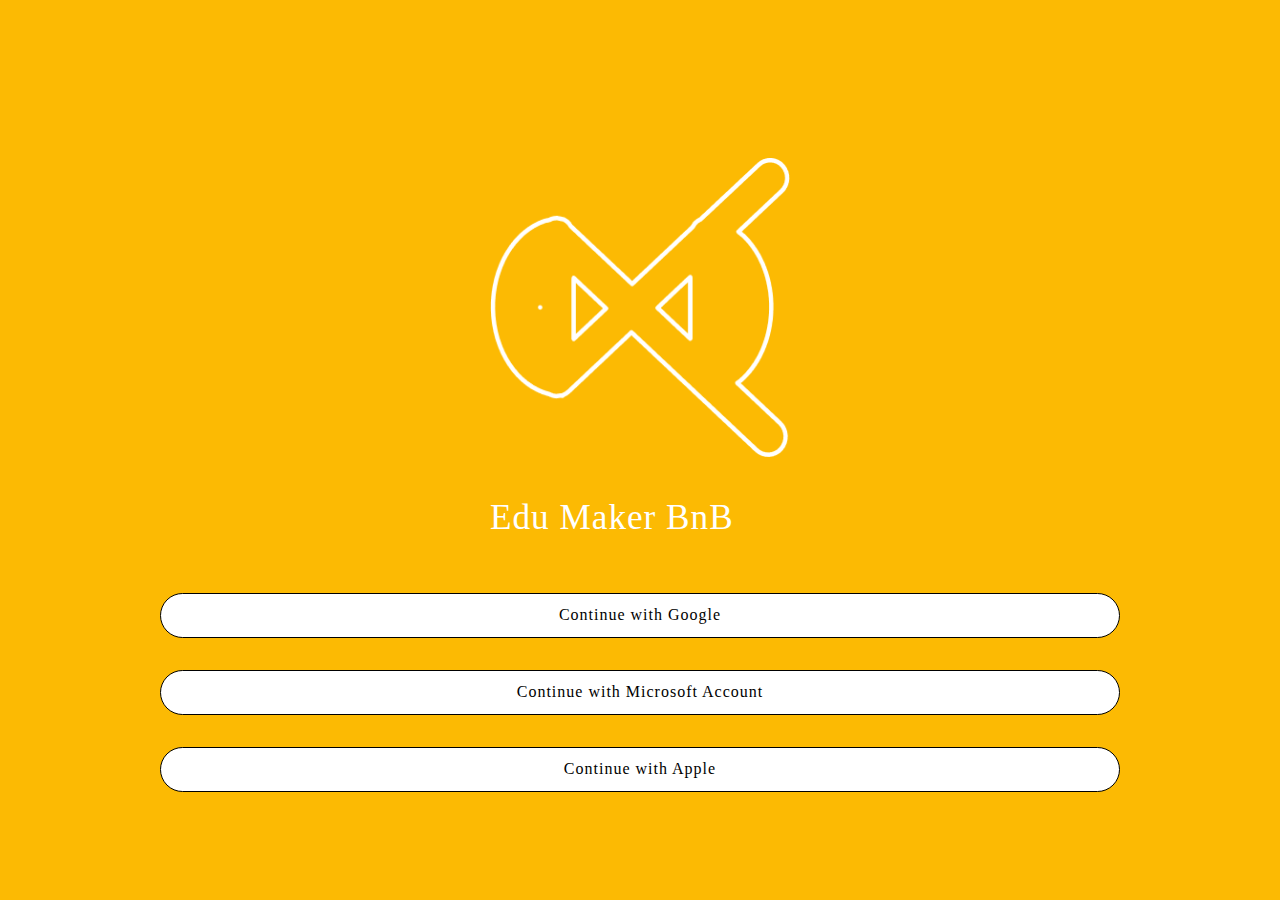
<file: index.html>
<html lang="en">
  <head>
    <meta charset="utf-8">
	<meta http-equiv="X-UA-Compatible" content="IE=edge">
	<meta name="viewport" content="width=device-width, initial-scale=1">
    <title>MakerBnB</title>
	<link rel="stylesheet" href="https://stackpath.bootstrapcdn.com/bootstrap/4.3.1/css/bootstrap.min.css" integrity="sha384-ggOyR0iXCbMQv3Xipma34MD+dH/1fQ784/j6cY/iJTQUOhcWr7x9JvoRxT2MZw1T" crossorigin="anonymous">
    <link rel="stylesheet" href="maker.css">

</head>
<body>
    <div class="c login">
        <div class="c logo">
            <div class="logo-inner"><img src="img/logo.png" alt=""></div>
            <h3 class="logo-name">Edu Maker BnB</h3>
        </div>
        <div class="w-100 c select">
            <div class="btn select-btn c"><a href="maker_map.html">Continue with Google</a></div>
            <div class="btn select-btn c"><a href="maker_map.html">Continue with Microsoft Account</a></div>
            <div class="btn select-btn c"><a href="maker_map.html">Continue with Apple</a></div>
        </div>
    </div>
  
    <script src="https://cdn.jsdelivr.net/npm/bootstrap@5.1.0/dist/js/bootstrap.bundle.min.js" integrity="sha384-U1DAWAznBHeqEIlVSCgzq+c9gqGAJn5c/t99JyeKa9xxaYpSvHU5awsuZVVFIhvj" crossorigin="anonymous">
    </script>
    <script src="https://code.jquery.com/jquery-3.6.0.min.js"></script>
    <script src="maker.js"> </script>
</body>
</html>
</file>
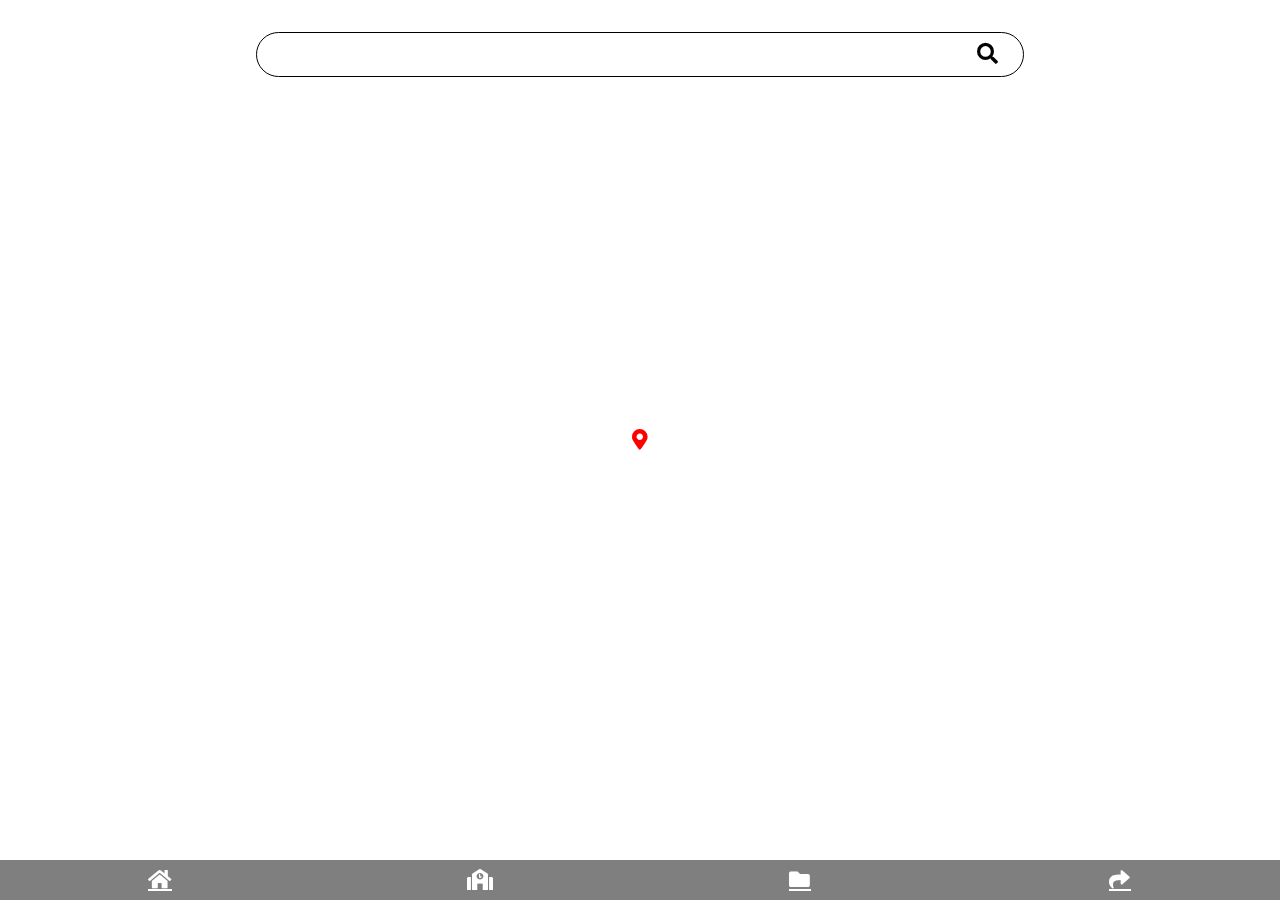
<file: maker_map.html>
<html lang="en">
  <head>
    <meta charset="utf-8">
	<meta http-equiv="X-UA-Compatible" content="IE=edge">
	<meta name="viewport" content="width=device-width, initial-scale=1">
    <title>MakerBnB</title>
	<link rel="stylesheet" href="https://cdn.jsdelivr.net/npm/bootstrap@5.1.0/dist/css/bootstrap.min.css">
    <link rel="stylesheet" href="https://cdnjs.cloudflare.com/ajax/libs/font-awesome/5.15.3/css/all.min.css">
    
    <link rel="stylesheet" href="maker.css">

</head>
<body>
    <div class="maker_map c"> 
        <iframe class="map" src="https://www.google.com/maps/embed?pb=!1m18!1m12!1m3!1d6916.955566547352!2d120.30276937045964!3d22.68730006386461!2m3!1f0!2f0!3f0!3m2!1i1024!2i768!4f13.1!3m3!1m2!1s0x346e056fdf0bfa69%3A0x21aec53e9d5ec9a6!2z6auY6ZC15bem54ef56uZ!5e0!3m2!1szh-TW!2stw!4v1698204346039!5m2!1szh-TW!2stw" allowfullscreen="" loading="lazy" referrerpolicy="no-referrer-when-downgrade"></iframe>
        <div class="search">
            <input class="search-input"/>
            <i class="fas fa-search c"></i>
        </div>
        <button class="show-info" type="button" data-bs-toggle="offcanvas" data-bs-target="#offcanvasBottom" aria-controls="offcanvasBottom"><span class="fas fa-map-marker-alt"></span>
        </button>
        <div class="offcanvas offcanvas-bottom" tabindex="-1" id="offcanvasBottom" aria-labelledby="offcanvasBottomLabel">
            <div class="offcanvas-header">
              <h5 class="offcanvas-title" id="offcanvasBottomLabel">Offcanvas bottom</h5>
              <button type="button" class="btn-close text-reset" data-bs-dismiss="offcanvas" aria-label="Close"></button>
            </div>
                <div class="information c">
                    <div class="circle">
                        <img src="img/3.webp" alt="">
                    </div>
                    <div class="content">
                        <p>設備: <span>3D列印機</span></p>
                        <p>地點: <span>ＯＯ市ＯＯ區ＯＯ路ＯＯ號</span></p>
                        <a href="reserve.html"><div class="btn c">我要預約</div></a>
                    </div>
                </div>
        </div>


        <div class="menu c">
            <div class="btn c"><a href="maker_map.html"><i class="fas c fa-home"></i></a></div>
            <div class="btn c"><a href="workshop.html"><i class="fas c fa-school"></i></a></div>
            <div class="btn c"><a href="resource_library.html"><i class="fas c fa-solid fa-folder"></i></a></div>
            <div class="btn c"><a href="shared.html"><i class="fas c fa-solid fa-share"></i></a></div>
        </div>
    </div>
   

   
    <script src="https://cdn.jsdelivr.net/npm/bootstrap@5.1.0/dist/js/bootstrap.bundle.min.js" integrity="sha384-U1DAWAznBHeqEIlVSCgzq+c9gqGAJn5c/t99JyeKa9xxaYpSvHU5awsuZVVFIhvj" crossorigin="anonymous">
    </script>
    <script src="https://code.jquery.com/jquery-3.6.0.min.js"></script>
    <script src="maker.js"> </script>
</body>
</html>
</file>
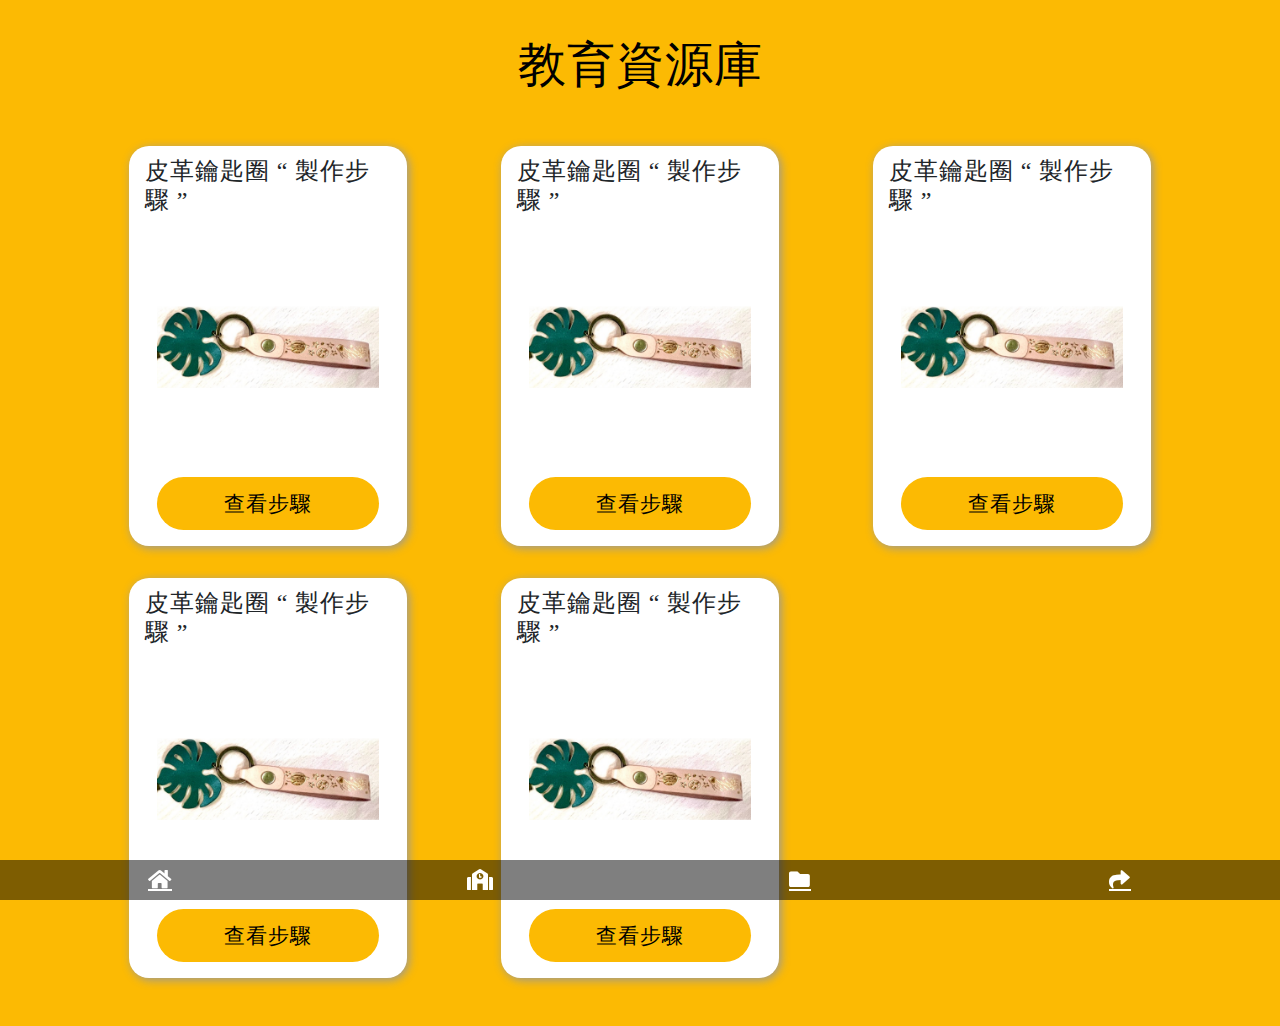
<file: resource_library.html>
<html lang="en">
  <head>
    <meta charset="utf-8">
	<meta http-equiv="X-UA-Compatible" content="IE=edge">
	<meta name="viewport" content="width=device-width, initial-scale=1">
    <title>MakerBnB</title>
	<link rel="stylesheet" href="https://cdn.jsdelivr.net/npm/bootstrap@5.1.0/dist/css/bootstrap.min.css">
    <link rel="stylesheet" href="https://cdnjs.cloudflare.com/ajax/libs/font-awesome/5.15.3/css/all.min.css">
    
    <link rel="stylesheet" href="maker.css">

</head>
<body>
    <div class="resource_library c">
        <div class="title c">教育資源庫</div>
        <div class="content-list container row c">
            <div class="col-md-4 col-sm-6 c">     
                <div class="item c ">
                    <h4 class="c">皮革鑰匙圈 “ 製作步驟 ”</h4>
                    <div class="info c">
                        <img src="img/截圖 2023-10-26 晚上9.35.47.png" alt="">
                    </div>
                    <button type="button" class="btn btn-primary" data-bs-toggle="modal" data-bs-target="#btn1">
                        查看步驟
                      </button>
                    <div class="modal fade" id="btn1" tabindex="-1" aria-labelledby="btn1label" aria-hidden="true">
                        <div class="modal-dialog">
                          <div class="modal-content">
                            <div class="modal-header w-100">
                              <h5 class="modal-title w-100 c" id="btn1label">皮革鑰匙圈 “ 製作步驟 ”</h5>
                            </div>
                            <div class="modal-body">
                              <img src="img/4.png" alt="">
                            </div>
                          </div>
                        </div>
                      </div>
                </div>
            </div>
            <div class="col-md-4 col-sm-6 c">     
                <div class="item c ">
                    <h4 class="c">皮革鑰匙圈 “ 製作步驟 ”</h4>
                    <div class="info c">
                        <img src="img/截圖 2023-10-26 晚上9.35.47.png" alt="">
                    </div>
                    <button type="button" class="btn btn-primary" data-bs-toggle="modal" data-bs-target="#btn2">
                        查看步驟
                      </button>
                    <div class="modal fade" id="btn2" tabindex="-1" aria-labelledby="btn2label" aria-hidden="true">
                        <div class="modal-dialog">
                          <div class="modal-content">
                            <div class="modal-header w-100">
                              <h5 class="modal-title w-100 c" id="btn2label">皮革鑰匙圈 “ 製作步驟2 ”</h5>
                            </div>
                            <div class="modal-body">
                              <img src="img/4.png" alt="">
                            </div>
                          </div>
                        </div>
                      </div>
                </div>
            </div>
            <div class="col-md-4 col-sm-6 c">     
                <div class="item c ">
                    <h4 class="c">皮革鑰匙圈 “ 製作步驟 ”</h4>
                    <div class="info c">
                        <img src="img/截圖 2023-10-26 晚上9.35.47.png" alt="">
                    </div>
                    <button type="button" class="btn btn-primary" data-bs-toggle="modal" data-bs-target="#btn3">
                        查看步驟
                      </button>
                    <div class="modal fade" id="btn3" tabindex="-1" aria-labelledby="btn3label" aria-hidden="true">
                        <div class="modal-dialog">
                          <div class="modal-content">
                            <div class="modal-header w-100">
                              <h5 class="modal-title w-100 c" id="btn3label">皮革鑰匙圈 “ 製作步驟3 ”</h5>
                            </div>
                            <div class="modal-body">
                              <img src="img/4.png" alt="">
                            </div>
                          </div>
                        </div>
                      </div>
                </div>
            </div>
            <div class="col-md-4 col-sm-6 c">     
                <div class="item c ">
                    <h4 class="c">皮革鑰匙圈 “ 製作步驟 ”</h4>
                    <div class="info c">
                        <img src="img/截圖 2023-10-26 晚上9.35.47.png" alt="">
                    </div>
                    <button type="button" class="btn btn-primary" data-bs-toggle="modal" data-bs-target="#btn3">
                        查看步驟
                      </button>
                    <div class="modal fade" id="btn3" tabindex="-1" aria-labelledby="btn3label" aria-hidden="true">
                        <div class="modal-dialog">
                          <div class="modal-content">
                            <div class="modal-header w-100">
                              <h5 class="modal-title w-100 c" id="btn3label">皮革鑰匙圈 “ 製作步驟3 ”</h5>
                            </div>
                            <div class="modal-body">
                              <img src="img/4.png" alt="">
                            </div>
                          </div>
                        </div>
                      </div>
                </div>
            </div>
            <div class="col-md-4 col-sm-6 c">     
                <div class="item c ">
                    <h4 class="c">皮革鑰匙圈 “ 製作步驟 ”</h4>
                    <div class="info c">
                        <img src="img/截圖 2023-10-26 晚上9.35.47.png" alt="">
                    </div>
                    <button type="button" class="btn btn-primary" data-bs-toggle="modal" data-bs-target="#btn3">
                        查看步驟
                      </button>
                    <div class="modal fade" id="btn3" tabindex="-1" aria-labelledby="btn3label" aria-hidden="true">
                        <div class="modal-dialog">
                          <div class="modal-content">
                            <div class="modal-header w-100">
                              <h5 class="modal-title w-100 c" id="btn3label">皮革鑰匙圈 “ 製作步驟3 ”</h5>
                            </div>
                            <div class="modal-body">
                              <img src="img/4.png" alt="">
                            </div>
                          </div>
                        </div>
                      </div>
                </div>
            </div>
      </div>
    </div>
    <div class="menu c">
        <div class="btn c"><a href="maker_map.html"><i class="fas c fa-home"></i></a></div>
        <div class="btn c"><a href="workshop.html"><i class="fas c fa-school"></i></a></div>
        <div class="btn c"><a href="resource_library.html"><i class="fas c fa-solid fa-folder"></i></a></div>
        <div class="btn c"><a href="shared.html"><i class="fas c fa-solid fa-share"></i></a></div>
    </div>
   
    <script src="https://cdn.jsdelivr.net/npm/bootstrap@5.1.0/dist/js/bootstrap.bundle.min.js" integrity="sha384-U1DAWAznBHeqEIlVSCgzq+c9gqGAJn5c/t99JyeKa9xxaYpSvHU5awsuZVVFIhvj" crossorigin="anonymous">
    </script>
    <script src="https://code.jquery.com/jquery-3.6.0.min.js"></script>
    <script src="maker.js"> </script>
</body>
</html>
</file>
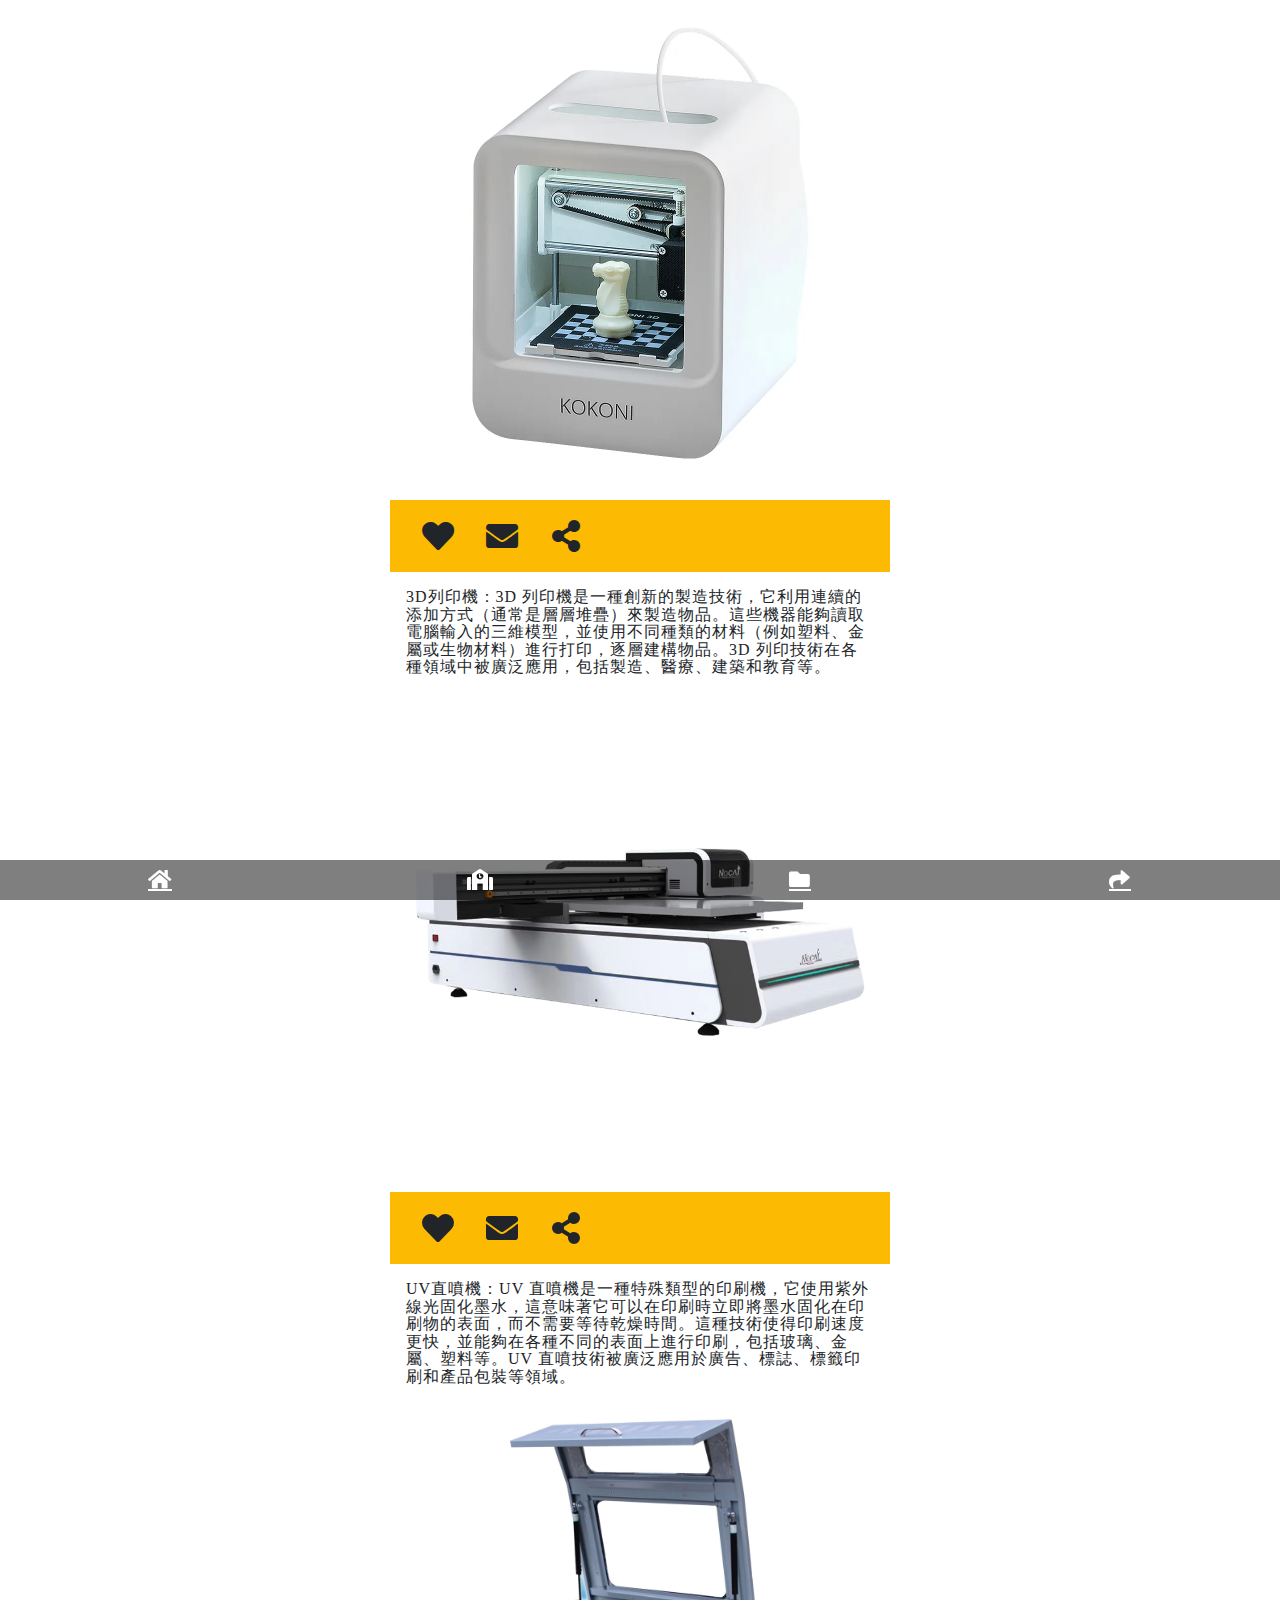
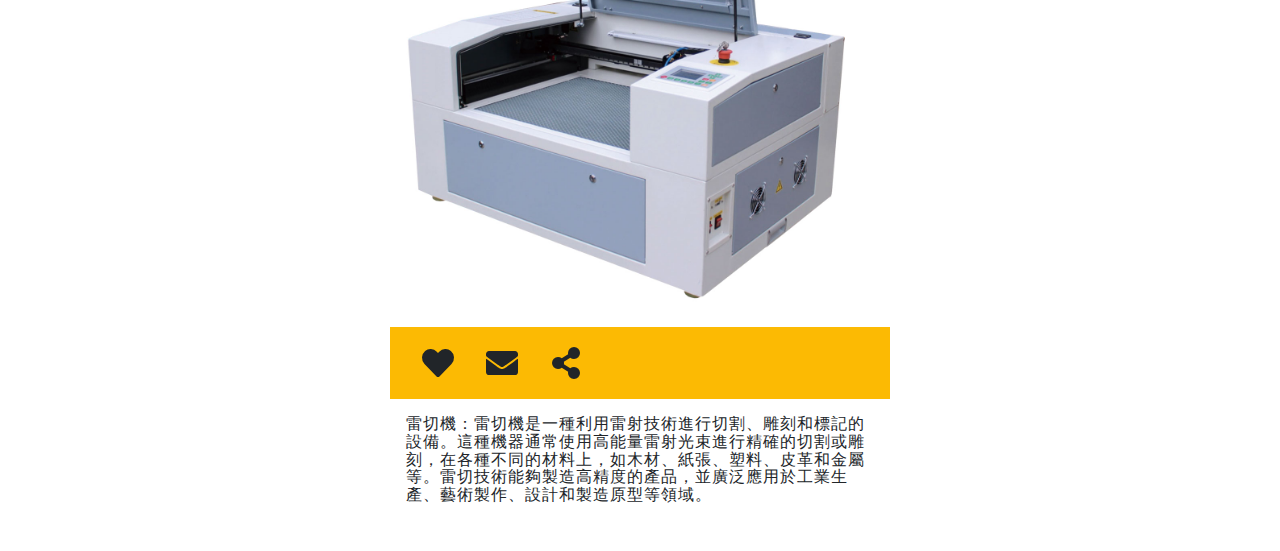
<file: shared.html>
<html lang="en">
  <head>
    <meta charset="utf-8">
	<meta http-equiv="X-UA-Compatible" content="IE=edge">
	<meta name="viewport" content="width=device-width, initial-scale=1">
    <title>MakerBnB</title>
	<link rel="stylesheet" href="https://cdn.jsdelivr.net/npm/bootstrap@5.1.0/dist/css/bootstrap.min.css">
    <link rel="stylesheet" href="https://cdnjs.cloudflare.com/ajax/libs/font-awesome/5.15.3/css/all.min.css">
    
    <link rel="stylesheet" href="maker.css">

</head>
<body>
    <div class="shared c">
        <div class="list c">
            <div class="item">
                <div class="main c">
                    <img src="img/3.webp" alt="">
                </div>
                <div class="function c">
                    <i class="fas c fa-heart" onclick="heartjump()" id="heart1"></i>
                    <i class="fas c fa-envelope"></i>
                    <i class="fas c fa-share-alt"></i>
                </div>
                <div class="text c">
                    3D列印機：3D 列印機是一種創新的製造技術，它利用連續的添加方式（通常是層層堆疊）來製造物品。這些機器能夠讀取電腦輸入的三維模型，並使用不同種類的材料（例如塑料、金屬或生物材料）進行打印，逐層建構物品。3D 列印技術在各種領域中被廣泛應用，包括製造、醫療、建築和教育等。                   
                </div>
            </div>
            <div class="item">
                <div class="main c">
                    <img src="img/5.png" alt="">
                </div>
                <div class="function c">
                    <i class="fas c fa-heart" onclick="heartjump()" id="heart2"></i>
                    <i class="fas c fa-envelope"></i>
                    <i class="fas c fa-share-alt"></i>
                </div>
                <div class="text c">
                    UV直噴機：UV 直噴機是一種特殊類型的印刷機，它使用紫外線光固化墨水，這意味著它可以在印刷時立即將墨水固化在印刷物的表面，而不需要等待乾燥時間。這種技術使得印刷速度更快，並能夠在各種不同的表面上進行印刷，包括玻璃、金屬、塑料等。UV 直噴技術被廣泛應用於廣告、標誌、標籤印刷和產品包裝等領域。        
                </div>
            </div>
            <div class="item">
                <div class="main c">
                    <img src="img/6.jpeg" alt="">
                </div>
                <div class="function c">
                    <i class="fas c fa-heart" onclick="heartjump()" id="heart3"></i>
                    <i class="fas c fa-envelope"></i>
                    <i class="fas c fa-share-alt"></i>
                </div>
                <div class="text c">
                    雷切機：雷切機是一種利用雷射技術進行切割、雕刻和標記的設備。這種機器通常使用高能量雷射光束進行精確的切割或雕刻，在各種不同的材料上，如木材、紙張、塑料、皮革和金屬等。雷切技術能夠製造高精度的產品，並廣泛應用於工業生產、藝術製作、設計和製造原型等領域。
                </div>
            </div>
        </div>
    </div>

    <div class="menu c">
        <div class="btn c"><a href="maker_map.html"><i class="fas c fa-home"></i></a></div>
        <div class="btn c"><a href="workshop.html"><i class="fas c fa-school"></i></a></div>
        <div class="btn c"><a href="resource_library.html"><i class="fas c fa-solid fa-folder"></i></a></div>
        <div class="btn c"><a href="shared.html"><i class="fas c fa-solid fa-share"></i></a></div>
    </div>
    <script src="https://cdn.jsdelivr.net/npm/bootstrap@5.1.0/dist/js/bootstrap.bundle.min.js" integrity="sha384-U1DAWAznBHeqEIlVSCgzq+c9gqGAJn5c/t99JyeKa9xxaYpSvHU5awsuZVVFIhvj" crossorigin="anonymous">
    </script>
    <script src="https://code.jquery.com/jquery-3.6.0.min.js"></script>
    <script src="maker.js"> </script>
</body>
</html>
</file>
<file: maker.css>
*{
    padding: 0;
    margin: 0;
    line-height: 1.1rem;
    letter-spacing: 1px;
    font-family: "微軟正黑體";
}
.c{
    display: flex;
    justify-content: center;
    align-items: center;
}
.login{
    padding-top: 5%;
    width: 100%;
    height: 100%;
    background:#fcba03;
    flex-direction: column;
}
.logo{
    max-width: 500px;
    height: auto;
    flex-direction: column;
}
.logo h3{
    font-size: 2.2rem;
    margin: 2.5rem 0;
}
.logo-inner{
    width: 300px;
    height: 300px;
}
.logo-inner img{
    width: 100%;
    height: 100%;
}
.logo-name{
    width: 100%;
    height: 40px;
    color: #fff;
}
.select{
    flex-direction: column;
}
.btn{
    width: 75%;
    height: 45px;
    border-radius: 50px;
    margin: 1rem 0;
    font-size: 1em;
    padding: 0 1.5rem;
    text-align: center;
    border: none;
}
.select-btn{
    background-color: #fff;
    border:1px solid #000 ;
}
.select-btn a{
    color: #000;
    text-decoration: none;
}

.maker_map{
    width:100% ;
    height: 100vh;
}
.maker_map .map{
    width: 100%;
    height: 100%;
    border:none;
    position: relative;
}
.maker_map .search{
    position: absolute;
   
    width: 60%;
    height: 45px;
   
    border-radius: 50px;
    background: #fff;
    top: 2rem;
    display:flex;
    justify-content: space-between;
}
.maker_map .search-input{
    position: relative;
    width: 100%;
    height: 45px;
    border-radius: 50px;
    border: 1px solid #000;
    padding: 0 2rem;
}
.maker_map .fa-search{
    position: absolute;
    right: 0;
    top: 50%; 
    transform: translateY(-50%);
    color: #000;
    margin-right: 1rem;
}
.maker_map .information{
    position: absolute;
    bottom: 0;
    width: 100%;
    height: auto;
    background: #fff;
    border-top-right-radius: 40px;
    border-top-left-radius: 40px;
    box-shadow: 2px 2px 2px #fff;
    border: 1px solid #000;
    justify-content: flex-end;
    flex-direction: column;
}
.maker_map .circle{
    position: absolute;
    top: -115px;
    left: 50%;
    transform: translateX(-50%);
    overflow: hidden;
    width: 230px;
    height: 230px;
    background: #fff;
    border-radius: 50%;
    /*border: 1px solid #000;*/
    box-shadow: 2px 2px 10px #999999;
    padding: 1rem;
}
.maker_map .circle img{
    width: 100%;
    height: 100%;
}
.maker_map .content{
    width: 100%;
    height: auto;
    padding: 1.5rem;
    margin-top: 10%;
    font-size: 1.3rem;
}
.maker_map .content a{
   color: #fff;
   text-decoration: none;
}
.maker_map .content p{
   font-weight: bold;
}
.maker_map .content span{
    font-weight: 400;
}
.maker_map .content .btn{
    background: #fcba03;
    color: #fff;
    width: 100%;
    height: 55px;
}
.maker_map .show-info{
    position: absolute;
    background: none;
    border: none;
} 
.fas{
    width: 40px;
    height: 40px;
    z-index: 3;
    font-size: 1.3rem;
    cursor: pointer;
}
.maker_map .fa-map-marker-alt{
    color: red;
}
.menu{
    position: absolute;
    position: fixed;
    bottom: 0;
    width: 100%;
    height: 40px;
    background: rgba(0, 0, 0, .5);
    z-index: 2;
}
.menu .btn{
    color: #fff;
}
.menu a{
    color: #fff;
    flex-direction: none;
}
.workshop{
    flex-direction: column;
    width: 100%;
    height: auto;
    background: #fcba03;
}
 .title{
    font-size: 3rem;
    width: 100%;
    height: auto;
    padding: 3.5rem;
    color: #000;
}
.workshop .content-list{
    flex-direction: column;
    width: 100%;
    height: auto;
    margin-bottom: 2rem;
}
.workshop .content-list .item{ 
    flex-direction: column;
    width: 80%;
    height: 175px;
    box-shadow: 2px 2px 10px #999999;
    border-radius: 20px;
    padding: 1rem 1.5rem;
    margin: 1.5rem 0;
    background: #fff;
}
.workshop .content-list .item h4{ 
    height: 20%;
}
.workshop .content-list .item .info{ 
    justify-content: start;
    width: 100%;
    height: 80%;
}
.workshop .content-list .item .info img{
    width: 80px;
    height: auto;
}
.workshop .content-list .item .info .text{
    padding: 0 .5rem;
    width: 100%;
    height: 100%;
    align-items: start;
    flex-direction: column;
    font-size: .9rem;
}
.reserve{
    width: 100%;
    height: 100%;
    
}
.reserve .list{
    width: 60%;
    height: auto;
    padding: 2rem;
    background:#fcba03;
    box-shadow: 2px 2px 5px #999999;
    border-radius: 20px;
    flex-direction: column;
}
.reserve .list .submit{
    background-color: #fff;
    font-size: 1.3rem;
    margin: 2rem 0 0 0;
    width: 100%;
}
.reserve .input{
    width: 100%;
}
.reserve .input span{
    width: 25%;
    font-size: 1.5rem;
    color: #fff;
    padding: 0 1rem;
}
.reserve .input input{
    width: 80%;
    border: 1px solid #125c0a;
}
.reserve .input .form-select {
    width: 80%;
    height: 45px;
    border-radius: 50px;
}
.reserve .modal-content{
    border: none;
}
.reserve .modal-header{
    border: none;
}
.resource_library{
    width: 100%;
    height: auto;
    flex-direction: column;
    background: #fcba03;
}
.resource_library .content-list{
    width: 100%;
    height: 100%;
    justify-content: start;
   margin-bottom: 2rem;
}
.resource_library .content-list .item{
    flex-direction: column;
    height: 400px;
    width: 80%;
    box-shadow: 2px 2px 10px #999999;
    border-radius:20px ;
    margin: 1rem 0;
    background: #fff;
}
.resource_library .content-list .item h4{
    width: 100%;
    height: 20%;
    padding: 1rem;
}
.resource_library .content-list .item .info{
    width: 80%;
    height: 65%;
    flex-direction: column;
}
.resource_library .content-list .item img{
    width: 100%;
    height: auto;
}
.resource_library .content-list .item button{
    width: 80%;
    height: 15%;
    font-size: 1.3rem;
    background:#fcba03;
    color: #000;
}
.shared{
    width: 100%;
}
.shared .list{
    width: 100%;
    flex-direction: column;
    margin-bottom: 2rem;
}
.shared .list .item{
    max-width: 500px;
    width: 100%;
    height: 100%;
}
.shared .list .item .main {
    width: 100%;
    height: auto;
}
.shared .list .item .main img{
    width: 100%;
}
.shared .list .item .function{
    width: 100%;
    height: 7%;
    background: #fcba03;
    padding: 1rem;
    justify-content: start;
}
.shared .list .item .function .fas{
    padding: 0 2rem;
    font-size: 2rem;
}
.shared .list .item .text{
    width: 100%;
    height: 13%;
    padding: 1rem;
}
@media (max-width:398px){
    .maker_map .information{
        height: 300px;
    }
    .reserve .list{
        width: 80%;
        padding: 1rem;
    }
    .reserve .input span{
        width: 20%;
        font-size: 1rem;
        color: #fff;
        padding: 0 .2rem;
    }
    .maker_map .search{
        top: 1rem;
        right: 1rem;
    }
}
</file>
